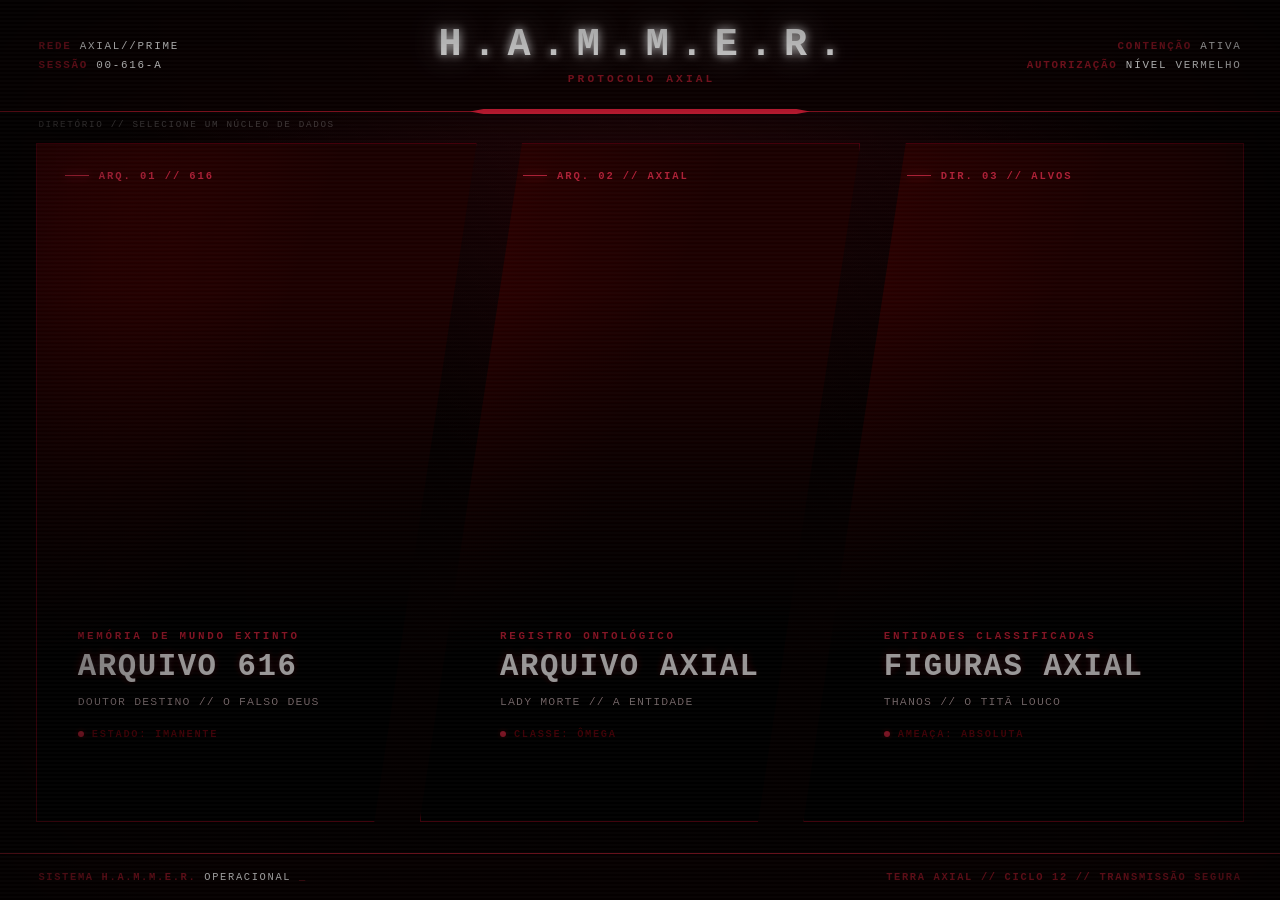
<file: index.html>
<!DOCTYPE html>
<html lang="pt-BR">
<head>
  <meta charset="UTF-8">
  <meta name="viewport" content="width=device-width, initial-scale=1">
  <meta name="theme-color" content="#050000">
  <meta name="description" content="Terminal de acesso aos arquivos classificados do Protocolo Axial.">
  <title>H.A.M.M.E.R. | PROTOCOLO AXIAL</title>
  <link rel="stylesheet" href="axial-os.css">
  <script src="axial-os.js" defer></script>
</head>
<body>
  <div class="screen-noise" aria-hidden="true"></div>
  <div class="screen-vignette" aria-hidden="true"></div>

  <div class="system-shell">
    <header class="system-header">
      <div class="header-meta" aria-hidden="true">
        <span>REDE <strong>AXIAL//PRIME</strong></span>
        <span>SESSÃO <strong>00-616-A</strong></span>
      </div>

      <div class="brand">
        <h1>H.A.M.M.E.R.</h1>
        <p>Protocolo Axial</p>
      </div>

      <div class="header-meta header-meta--right" aria-hidden="true">
        <span>CONTENÇÃO <strong>ATIVA</strong></span>
        <span>AUTORIZAÇÃO <strong>NÍVEL VERMELHO</strong></span>
      </div>
    </header>

    <main class="dossier-container" aria-label="Diretório de arquivos H.A.M.M.E.R.">
      <a href="https://arquivoaxial.tumblr.com/616" target="_top" class="card card-1" style="--card-image: url('https://i.imgur.com/IKlFasL.png')" aria-label="Acessar Arquivo 616: Doutor Destino, o Falso Deus">
        <span class="card-index">ARQ. 01 // 616</span>
        <div class="card-content">
          <div class="card-kicker">Memória de mundo extinto</div>
          <h2 class="card-title">Arquivo 616</h2>
          <p class="card-subtitle">Doutor Destino // O Falso Deus</p>
          <div class="card-status"><span class="status-light"></span>Estado: imanente</div>
          <span class="action-btn" aria-hidden="true">[ Acessar arquivo ]</span>
        </div>
      </a>

      <a href="https://arquivoaxial.tumblr.com/axial" target="_top" class="card card-2" style="--card-image: url('https://i.imgur.com/P6kP1Y7.png')" aria-label="Acessar Arquivo Axial: Lady Morte, a Entidade">
        <span class="card-index">ARQ. 02 // AXIAL</span>
        <div class="card-content">
          <div class="card-kicker">Registro ontológico</div>
          <h2 class="card-title">Arquivo Axial</h2>
          <p class="card-subtitle">Lady Morte // A Entidade</p>
          <div class="card-status"><span class="status-light"></span>Classe: ômega</div>
          <span class="action-btn" aria-hidden="true">[ Acessar arquivo ]</span>
        </div>
      </a>

      <a href="https://arquivoaxial.tumblr.com/fichas" target="_top" class="card card-3" style="--card-image: url('https://i.imgur.com/mez9qXW.png')" aria-label="Acessar Figuras Axial: Thanos, o Titã Louco">
        <span class="card-index">DIR. 03 // ALVOS</span>
        <div class="card-content">
          <div class="card-kicker">Entidades classificadas</div>
          <h2 class="card-title">Figuras Axial</h2>
          <p class="card-subtitle">Thanos // O Titã Louco</p>
          <div class="card-status"><span class="status-light"></span>Ameaça: absoluta</div>
          <span class="action-btn" aria-hidden="true">[ Acessar diretório ]</span>
        </div>
      </a>
    </main>

    <footer class="system-footer">
      <span>Sistema H.A.M.M.E.R. <strong>operacional</strong> <span class="blink">_</span></span>
      <span>Terra Axial // ciclo 12 // transmissão segura</span>
    </footer>
  </div>
</body>
</html>
</file>
<file: axial-os.css>
:root {
  --bg-deep: #050000;
  --surface: #0a0000;
  --vinho-dark: #3a040b;
  --vinho-light: #8a1321;
  --red-alert: #c71a32;
  --red-hot: #f12b48;
  --white-glow: #f4f4f4;
  --text-muted: #b9aeb0;
  --scanline: rgba(255, 255, 255, 0.025);
  --tech-border: rgba(199, 26, 50, 0.42);
  --header-height: 112px;
  --footer-height: 47px;
  --ease-system: cubic-bezier(0.25, 1, 0.5, 1);
}

*, *::before, *::after { box-sizing: border-box; }
* { margin: 0; padding: 0; }

html, body {
  width: 100%;
  min-height: 100%;
  background: var(--bg-deep);
}

body {
  min-height: 100svh;
  overflow-x: hidden;
  color: var(--white-glow);
  background:
    radial-gradient(circle at 50% -10%, rgba(138, 19, 33, 0.28), transparent 48%),
    linear-gradient(rgba(5, 0, 0, 0.88), rgba(5, 0, 0, 0.94)),
    repeating-linear-gradient(45deg, transparent 0 10px, rgba(58, 4, 11, 0.08) 10px 20px);
  font-family: "Courier New", Courier, monospace;
}

a { color: inherit; }

.screen-noise,
.screen-vignette {
  position: fixed;
  inset: 0;
  pointer-events: none;
}

.screen-noise {
  z-index: 100;
  opacity: 0.72;
  background: repeating-linear-gradient(0deg, transparent 0 2px, var(--scanline) 2px 4px);
}

.screen-vignette {
  z-index: 99;
  box-shadow: inset 0 0 16vw rgba(0, 0, 0, 0.88);
}

.system-shell {
  display: grid;
  grid-template-rows: var(--header-height) minmax(0, 1fr) var(--footer-height);
  min-height: 100svh;
  opacity: 0;
  animation: boot-up 1.6s var(--ease-system) 0.12s forwards;
}

.system-header {
  position: relative;
  z-index: 20;
  display: grid;
  grid-template-columns: minmax(160px, 1fr) auto minmax(160px, 1fr);
  align-items: center;
  gap: 24px;
  padding: 18px clamp(20px, 3vw, 52px);
  border-bottom: 1px solid var(--vinho-light);
  background: rgba(10, 0, 0, 0.84);
  box-shadow: 0 10px 36px rgba(0, 0, 0, 0.36);
}

.system-header::after {
  content: "";
  position: absolute;
  bottom: -3px;
  left: 50%;
  width: min(340px, 38vw);
  height: 5px;
  translate: -50% 0;
  background: var(--red-alert);
  box-shadow: 0 0 18px rgba(199, 26, 50, 0.75);
  clip-path: polygon(4% 0, 96% 0, 100% 50%, 96% 100%, 4% 100%, 0 50%);
}

.header-meta {
  display: flex;
  flex-direction: column;
  gap: 5px;
  color: var(--vinho-light);
  font-size: 0.68rem;
  font-weight: 700;
  letter-spacing: 0.16em;
  line-height: 1.3;
  text-transform: uppercase;
}

.header-meta--right { align-items: flex-end; text-align: right; }
.header-meta strong { color: var(--white-glow); font-weight: 400; }
.brand { text-align: center; }

.brand h1 {
  color: #fff;
  font-size: clamp(1.8rem, 3vw, 2.65rem);
  line-height: 1;
  letter-spacing: 0.3em;
  text-indent: 0.3em;
  text-shadow: 0 0 10px #fff, 0 0 30px rgba(255, 255, 255, 0.45);
}

.brand p {
  margin-top: 9px;
  color: var(--vinho-light);
  font-size: 0.7rem;
  font-weight: 700;
  letter-spacing: 0.28em;
  text-indent: 0.28em;
  text-transform: uppercase;
}

.dossier-container {
  position: relative;
  z-index: 2;
  display: flex;
  gap: 7px;
  min-height: 0;
  padding: clamp(18px, 2.4vw, 38px) clamp(14px, 2.8vw, 46px);
  isolation: isolate;
}

.dossier-container::before {
  content: "DIRETÓRIO // SELECIONE UM NÚCLEO DE DADOS";
  position: absolute;
  top: 7px;
  left: clamp(18px, 3vw, 50px);
  color: rgba(244, 244, 244, 0.28);
  font-size: 0.58rem;
  letter-spacing: 0.18em;
}

.card {
  position: relative;
  flex: 1 1 0;
  min-width: 0;
  overflow: hidden;
  display: flex;
  align-items: flex-end;
  padding: clamp(24px, 3.2vw, 54px);
  border: 1px solid var(--tech-border);
  background-color: var(--vinho-dark);
  background-image: var(--card-image);
  background-position: center top;
  background-size: cover;
  background-blend-mode: multiply;
  color: var(--white-glow);
  text-decoration: none;
  filter: grayscale(25%) contrast(115%) brightness(0.82);
  transition: flex 650ms var(--ease-system), filter 450ms ease, border-color 350ms ease;
}

.card-1 { clip-path: polygon(0 0, 100% 0, calc(100% - 8vw) 100%, 0 100%); margin-right: -5vw; }
.card-2 { z-index: 2; clip-path: polygon(8vw 0, 100% 0, calc(100% - 8vw) 100%, 0 100%); margin-right: -5vw; }
.card-3 { clip-path: polygon(8vw 0, 100% 0, 100% 100%, 0 100%); }

.card::before,
.card::after {
  content: "";
  position: absolute;
  inset: 0;
  pointer-events: none;
}

.card::before {
  z-index: 1;
  background:
    linear-gradient(to top, rgba(3, 0, 0, 0.98) 0%, rgba(5, 0, 0, 0.45) 48%, transparent 78%),
    linear-gradient(110deg, rgba(199, 26, 50, 0.18), transparent 45%);
}

.card::after {
  z-index: 2;
  opacity: 0.32;
  background: repeating-linear-gradient(0deg, rgba(0, 0, 0, 0.16) 0 2px, transparent 2px 4px);
  transition: opacity 350ms ease;
}

.card:hover,
.card:focus-visible {
  z-index: 10;
  flex-grow: 1.85;
  outline: none;
  border-color: var(--red-alert);
  background-blend-mode: overlay;
  filter: grayscale(0%) contrast(120%) brightness(1.08) drop-shadow(0 0 24px rgba(199, 26, 50, 0.5));
}

.card:hover::after,
.card:focus-visible::after { opacity: 0.12; }

.card-index {
  position: absolute;
  top: 26px;
  z-index: 3;
  display: flex;
  align-items: center;
  gap: 10px;
  color: var(--red-hot);
  font-size: 0.66rem;
  font-weight: 700;
  letter-spacing: 0.18em;
}

.card-1 .card-index { left: 28px; }
.card-2 .card-index, .card-3 .card-index { left: max(28px, 8vw); }
.card-index::before { content: ""; width: 24px; height: 1px; background: currentColor; box-shadow: 0 0 8px currentColor; }

.card-content {
  position: relative;
  z-index: 4;
  width: min(100%, 500px);
  transform: translateY(18px);
  opacity: 0.72;
  transition: transform 500ms var(--ease-system), opacity 350ms ease;
}

.card-2 .card-content, .card-3 .card-content { padding-left: clamp(20px, 3vw, 52px); }
.card:hover .card-content, .card:focus-visible .card-content { transform: translateY(0); opacity: 1; }

.card-kicker {
  margin-bottom: 10px;
  color: var(--red-hot);
  font-size: 0.68rem;
  font-weight: 700;
  letter-spacing: 0.25em;
  text-transform: uppercase;
}

.card-title {
  font-size: clamp(1.45rem, 2.4vw, 2.5rem);
  line-height: 0.95;
  letter-spacing: 0.05em;
  text-shadow: 0 0 10px rgba(255, 255, 255, 0.34);
  text-transform: uppercase;
}

.card-subtitle {
  margin-top: 12px;
  color: var(--text-muted);
  font-size: clamp(0.72rem, 0.85vw, 0.9rem);
  line-height: 1.5;
  letter-spacing: 0.1em;
  text-transform: uppercase;
}

.card-status {
  display: flex;
  align-items: center;
  gap: 8px;
  margin-top: 18px;
  color: var(--vinho-light);
  font-size: 0.65rem;
  font-weight: 700;
  letter-spacing: 0.16em;
  text-transform: uppercase;
}

.status-light {
  width: 6px;
  height: 6px;
  border-radius: 50%;
  background: var(--red-hot);
  box-shadow: 0 0 8px var(--red-alert);
  animation: status-pulse 1.8s ease-in-out infinite;
}

.action-btn {
  display: inline-flex;
  align-items: center;
  min-height: 38px;
  margin-top: 20px;
  padding: 9px 15px;
  border: 1px solid var(--red-alert);
  background: rgba(199, 26, 50, 0.08);
  color: var(--white-glow);
  font-size: 0.68rem;
  font-weight: 700;
  letter-spacing: 0.18em;
  text-transform: uppercase;
  opacity: 0;
  transform: translateY(10px);
  transition: opacity 350ms ease 80ms, transform 400ms var(--ease-system) 80ms, background 250ms ease;
  clip-path: polygon(8px 0, 100% 0, 100% calc(100% - 8px), calc(100% - 8px) 100%, 0 100%, 0 8px);
}

.card:hover .action-btn,
.card:focus-visible .action-btn {
  opacity: 1;
  transform: translateY(0);
  background: rgba(199, 26, 50, 0.72);
  box-shadow: 0 0 16px rgba(199, 26, 50, 0.55);
}

.system-footer {
  position: relative;
  z-index: 20;
  display: flex;
  align-items: center;
  justify-content: space-between;
  gap: 20px;
  padding: 0 clamp(20px, 3vw, 52px);
  border-top: 1px solid var(--vinho-light);
  background: rgba(10, 0, 0, 0.9);
  color: var(--vinho-light);
  font-size: 0.65rem;
  font-weight: 700;
  letter-spacing: 0.16em;
  text-transform: uppercase;
}

.system-footer strong { color: var(--white-glow); font-weight: 400; }
.blink { animation: blink 1s steps(1) infinite; }

@keyframes boot-up {
  0% { opacity: 0; filter: blur(14px) contrast(180%); transform: scale(1.025); }
  45% { opacity: 0.82; filter: blur(3px) contrast(135%); }
  100% { opacity: 1; filter: blur(0) contrast(100%); transform: scale(1); }
}

@keyframes status-pulse { 50% { opacity: 0.28; transform: scale(0.75); } }
@keyframes blink { 50% { opacity: 0; } }

@media (max-width: 900px) {
  :root { --header-height: 96px; }
  .system-header { grid-template-columns: 1fr; padding-block: 15px; }
  .header-meta { display: none; }
  .brand h1 { font-size: 1.75rem; }
  .dossier-container { padding-inline: 14px; }
  .card { padding: 24px 20px; }
  .card-title { font-size: 1.5rem; }
  .card-subtitle { letter-spacing: 0.05em; }
}

@media (max-width: 680px) {
  :root { --footer-height: 58px; }
  body { overflow-y: auto; }
  .system-shell { grid-template-rows: var(--header-height) auto var(--footer-height); }
  .dossier-container { flex-direction: column; min-height: calc(100svh - var(--header-height) - var(--footer-height)); gap: 10px; padding: 24px 12px 12px; }
  .dossier-container::before { top: 8px; left: 14px; }
  .card, .card:hover, .card:focus-visible { flex: none; min-height: 31svh; clip-path: polygon(0 0, calc(100% - 14px) 0, 100% 14px, 100% 100%, 14px 100%, 0 calc(100% - 14px)); margin: 0; filter: grayscale(12%) contrast(115%) brightness(0.9); }
  .card { background-position: center 18%; }
  .card-index, .card-1 .card-index, .card-2 .card-index, .card-3 .card-index { top: 16px; left: 18px; }
  .card-content, .card-2 .card-content, .card-3 .card-content { width: 100%; padding-left: 0; transform: none; opacity: 1; }
  .card-title { font-size: clamp(1.35rem, 7vw, 2rem); }
  .card-subtitle { margin-top: 6px; }
  .card-status { margin-top: 10px; }
  .action-btn { min-height: 34px; margin-top: 12px; opacity: 1; transform: none; }
  .system-footer { justify-content: center; text-align: center; }
  .system-footer span:last-child { display: none; }
}

@media (prefers-reduced-motion: reduce) {
  *, *::before, *::after {
    scroll-behavior: auto !important;
    animation-duration: 0.01ms !important;
    animation-iteration-count: 1 !important;
    transition-duration: 0.01ms !important;
  }
}
</file>
